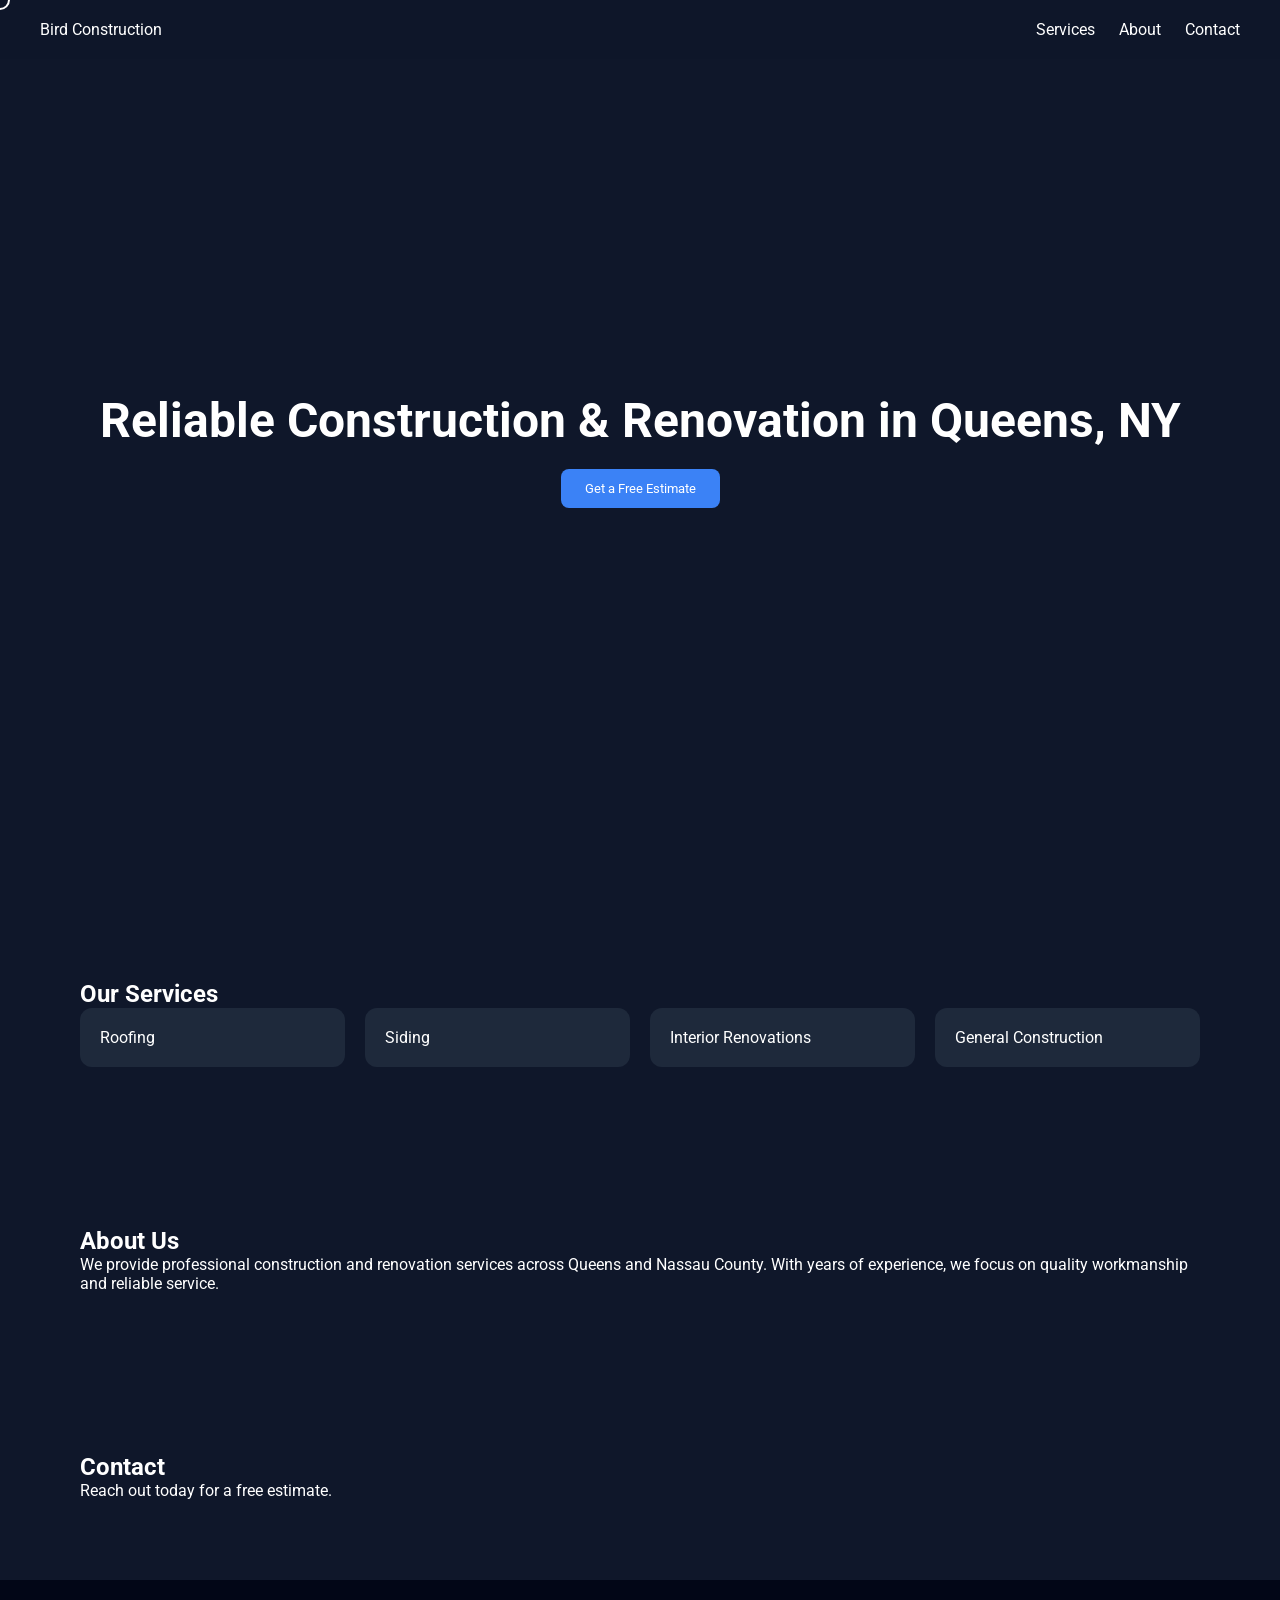
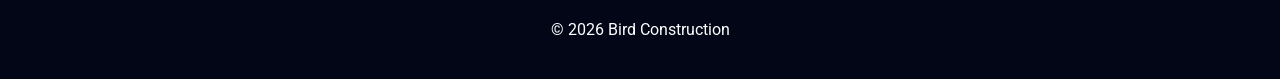
<file: index.html>
<!DOCTYPE html>
<html lang="en">
<head>
  <meta charset="UTF-8">
  <meta name="viewport" content="width=device-width, initial-scale=1.0">
  <title>Bird Construction | Queens, NY</title>

  <link rel="icon" type="image/png" href="assets/img/favicon.png">

  <!-- Styles -->
  <link rel="stylesheet" href="assets/css/styles.css">

  <!-- Font -->
  <link href="https://fonts.googleapis.com/css2?family=Roboto:wght@400;700&display=swap" rel="stylesheet">
</head>

<body>

<div class="cursor"></div>

<nav>
  <div class="logo">Bird Construction</div>
  <div class="nav-links">
    <a href="#services">Services</a>
    <a href="#about">About</a>
    <a href="#contact">Contact</a>
  </div>
</nav>

<section class="hero">
  <h1>Reliable Construction & Renovation in Queens, NY</h1>
  <button class="btn">Get a Free Estimate</button>
</section>

<section id="services">
  <h2>Our Services</h2>
  <div class="services">
    <div class="card">Roofing</div>
    <div class="card">Siding</div>
    <div class="card">Interior Renovations</div>
    <div class="card">General Construction</div>
  </div>
</section>

<section id="about">
  <h2>About Us</h2>
  <p>
    We provide professional construction and renovation services across Queens and Nassau County.
    With years of experience, we focus on quality workmanship and reliable service.
  </p>
</section>

<section id="contact">
  <h2>Contact</h2>
  <p>Reach out today for a free estimate.</p>
</section>

<footer>
  <p>© 2026 Bird Construction</p>
</footer>

<script src="assets/js/script.js"></script>
</body>
</html>
</file>
<file: assets/css/styles.css>
* {
  margin: 0;
  padding: 0;
  box-sizing: border-box;
  font-family: 'Roboto', sans-serif;
}

html {
  scroll-behavior: smooth;
}

body {
  background: #0f172a;
  color: white;
  overflow-x: hidden;
}

/* NAV */
nav {
  position: fixed;
  width: 100%;
  top: 0;
  padding: 20px 40px;
  display: flex;
  justify-content: space-between;
  background: rgba(15,23,42,0.7);
  backdrop-filter: blur(10px);
  z-index: 1000;
}

.nav-links a {
  color: white;
  text-decoration: none;
  margin-left: 20px;
  transition: 0.3s;
}

.nav-links a:hover {
  opacity: 0.7;
}

/* HERO */
.hero {
  height: 100vh;
  display: flex;
  justify-content: center;
  align-items: center;
  flex-direction: column;
  text-align: center;
  padding: 20px;
}

.hero h1 {
  font-size: 3rem;
  margin-bottom: 20px;
}

/* BUTTON */
.btn {
  padding: 12px 24px;
  border: none;
  background: #3b82f6;
  color: white;
  cursor: pointer;
  border-radius: 8px;
  transition: 0.3s;
}

.btn:hover {
  transform: scale(1.05);
  background: #2563eb;
}

/* SECTIONS */
section {
  padding: 80px 40px;
  max-width: 1200px;
  margin: auto;
}

/* SERVICES */
.services {
  display: grid;
  grid-template-columns: repeat(auto-fit, minmax(250px, 1fr));
  gap: 20px;
}

.card {
  background: #1e293b;
  padding: 20px;
  border-radius: 12px;
  transition: 0.3s;
}

.card:hover {
  transform: translateY(-5px);
}

/* CURSOR */
.cursor {
  width: 20px;
  height: 20px;
  border: 2px solid white;
  border-radius: 50%;
  position: fixed;
  pointer-events: none;
  transform: translate(-50%, -50%);
  z-index: 9999;
}

/* FOOTER */
footer {
  text-align: center;
  padding: 40px;
  background: #020617;
}
</file>
